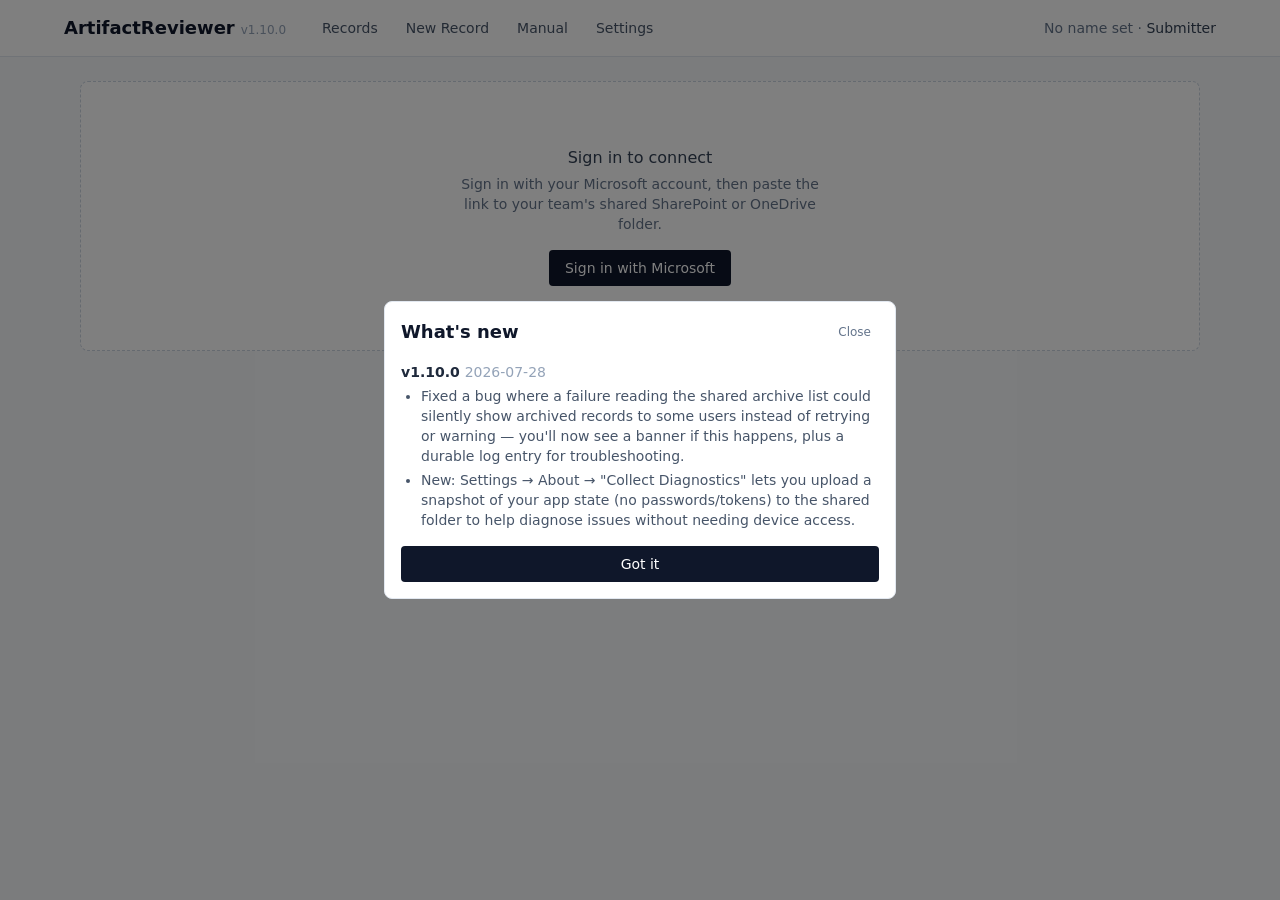
<file: artifactreviewer/index.html>
<!doctype html>
<html lang="en">
  <head>
    <meta charset="UTF-8" />
    <meta name="viewport" content="width=device-width, initial-scale=1.0" />
    <link rel="icon" type="image/png" href="./icon.png" />
    <title>ArtifactReviewer</title>
    <script type="module" crossorigin src="./assets/main-DyuAZk51.js"></script>
    <link rel="modulepreload" crossorigin href="./assets/modulepreload-polyfill-B5Qt9EMX.js">
    <link rel="modulepreload" crossorigin href="./assets/vendor-react-DX1MNIsZ.js">
    <link rel="modulepreload" crossorigin href="./assets/vendor-markdown-D0iRVHvK.js">
    <link rel="modulepreload" crossorigin href="./assets/vendor-state-BdUQL2pX.js">
    <link rel="modulepreload" crossorigin href="./assets/vendor-msal-Ci75SbXU.js">
    <link rel="modulepreload" crossorigin href="./assets/vendor-docx-D07umaYp.js">
    <link rel="modulepreload" crossorigin href="./assets/vendor-sanitize-bRchjNq8.js">
    <link rel="modulepreload" crossorigin href="./assets/vendor-pdf-AWXkZSBP.js">
    <link rel="modulepreload" crossorigin href="./assets/vendor-xlsx-DLNWaC59.js">
    <link rel="stylesheet" crossorigin href="./assets/main-6uIAqFh6.css">
  </head>
  <body>
    <div id="root"></div>
  </body>
</html>
</file>
<file: artifactreviewer/assets/main-6uIAqFh6.css>
*,:before,:after{--tw-border-spacing-x: 0;--tw-border-spacing-y: 0;--tw-translate-x: 0;--tw-translate-y: 0;--tw-rotate: 0;--tw-skew-x: 0;--tw-skew-y: 0;--tw-scale-x: 1;--tw-scale-y: 1;--tw-pan-x: ;--tw-pan-y: ;--tw-pinch-zoom: ;--tw-scroll-snap-strictness: proximity;--tw-gradient-from-position: ;--tw-gradient-via-position: ;--tw-gradient-to-position: ;--tw-ordinal: ;--tw-slashed-zero: ;--tw-numeric-figure: ;--tw-numeric-spacing: ;--tw-numeric-fraction: ;--tw-ring-inset: ;--tw-ring-offset-width: 0px;--tw-ring-offset-color: #fff;--tw-ring-color: rgb(59 130 246 / .5);--tw-ring-offset-shadow: 0 0 #0000;--tw-ring-shadow: 0 0 #0000;--tw-shadow: 0 0 #0000;--tw-shadow-colored: 0 0 #0000;--tw-blur: ;--tw-brightness: ;--tw-contrast: ;--tw-grayscale: ;--tw-hue-rotate: ;--tw-invert: ;--tw-saturate: ;--tw-sepia: ;--tw-drop-shadow: ;--tw-backdrop-blur: ;--tw-backdrop-brightness: ;--tw-backdrop-contrast: ;--tw-backdrop-grayscale: ;--tw-backdrop-hue-rotate: ;--tw-backdrop-invert: ;--tw-backdrop-opacity: ;--tw-backdrop-saturate: ;--tw-backdrop-sepia: ;--tw-contain-size: ;--tw-contain-layout: ;--tw-contain-paint: ;--tw-contain-style: }::backdrop{--tw-border-spacing-x: 0;--tw-border-spacing-y: 0;--tw-translate-x: 0;--tw-translate-y: 0;--tw-rotate: 0;--tw-skew-x: 0;--tw-skew-y: 0;--tw-scale-x: 1;--tw-scale-y: 1;--tw-pan-x: ;--tw-pan-y: ;--tw-pinch-zoom: ;--tw-scroll-snap-strictness: proximity;--tw-gradient-from-position: ;--tw-gradient-via-position: ;--tw-gradient-to-position: ;--tw-ordinal: ;--tw-slashed-zero: ;--tw-numeric-figure: ;--tw-numeric-spacing: ;--tw-numeric-fraction: ;--tw-ring-inset: ;--tw-ring-offset-width: 0px;--tw-ring-offset-color: #fff;--tw-ring-color: rgb(59 130 246 / .5);--tw-ring-offset-shadow: 0 0 #0000;--tw-ring-shadow: 0 0 #0000;--tw-shadow: 0 0 #0000;--tw-shadow-colored: 0 0 #0000;--tw-blur: ;--tw-brightness: ;--tw-contrast: ;--tw-grayscale: ;--tw-hue-rotate: ;--tw-invert: ;--tw-saturate: ;--tw-sepia: ;--tw-drop-shadow: ;--tw-backdrop-blur: ;--tw-backdrop-brightness: ;--tw-backdrop-contrast: ;--tw-backdrop-grayscale: ;--tw-backdrop-hue-rotate: ;--tw-backdrop-invert: ;--tw-backdrop-opacity: ;--tw-backdrop-saturate: ;--tw-backdrop-sepia: ;--tw-contain-size: ;--tw-contain-layout: ;--tw-contain-paint: ;--tw-contain-style: }*,:before,:after{box-sizing:border-box;border-width:0;border-style:solid;border-color:#e5e7eb}:before,:after{--tw-content: ""}html,:host{line-height:1.5;-webkit-text-size-adjust:100%;-moz-tab-size:4;-o-tab-size:4;tab-size:4;font-family:ui-sans-serif,system-ui,sans-serif,"Apple Color Emoji","Segoe UI Emoji",Segoe UI Symbol,"Noto Color Emoji";font-feature-settings:normal;font-variation-settings:normal;-webkit-tap-highlight-color:transparent}body{margin:0;line-height:inherit}hr{height:0;color:inherit;border-top-width:1px}abbr:where([title]){-webkit-text-decoration:underline dotted;text-decoration:underline dotted}h1,h2,h3,h4,h5,h6{font-size:inherit;font-weight:inherit}a{color:inherit;text-decoration:inherit}b,strong{font-weight:bolder}code,kbd,samp,pre{font-family:ui-monospace,SFMono-Regular,Menlo,Monaco,Consolas,Liberation Mono,Courier New,monospace;font-feature-settings:normal;font-variation-settings:normal;font-size:1em}small{font-size:80%}sub,sup{font-size:75%;line-height:0;position:relative;vertical-align:baseline}sub{bottom:-.25em}sup{top:-.5em}table{text-indent:0;border-color:inherit;border-collapse:collapse}button,input,optgroup,select,textarea{font-family:inherit;font-feature-settings:inherit;font-variation-settings:inherit;font-size:100%;font-weight:inherit;line-height:inherit;letter-spacing:inherit;color:inherit;margin:0;padding:0}button,select{text-transform:none}button,input:where([type=button]),input:where([type=reset]),input:where([type=submit]){-webkit-appearance:button;background-color:transparent;background-image:none}:-moz-focusring{outline:auto}:-moz-ui-invalid{box-shadow:none}progress{vertical-align:baseline}::-webkit-inner-spin-button,::-webkit-outer-spin-button{height:auto}[type=search]{-webkit-appearance:textfield;outline-offset:-2px}::-webkit-search-decoration{-webkit-appearance:none}::-webkit-file-upload-button{-webkit-appearance:button;font:inherit}summary{display:list-item}blockquote,dl,dd,h1,h2,h3,h4,h5,h6,hr,figure,p,pre{margin:0}fieldset{margin:0;padding:0}legend{padding:0}ol,ul,menu{list-style:none;margin:0;padding:0}dialog{padding:0}textarea{resize:vertical}input::-moz-placeholder,textarea::-moz-placeholder{opacity:1;color:#9ca3af}input::placeholder,textarea::placeholder{opacity:1;color:#9ca3af}button,[role=button]{cursor:pointer}:disabled{cursor:default}img,svg,video,canvas,audio,iframe,embed,object{display:block;vertical-align:middle}img,video{max-width:100%;height:auto}[hidden]:where(:not([hidden=until-found])){display:none}html,body{--tw-bg-opacity: 1;background-color:rgb(248 250 252 / var(--tw-bg-opacity, 1))}html:is(.dark *),body:is(.dark *){--tw-bg-opacity: 1;background-color:rgb(15 23 42 / var(--tw-bg-opacity, 1))}.\!container{width:100%!important}.container{width:100%}@media (min-width: 640px){.\!container{max-width:640px!important}.container{max-width:640px}}@media (min-width: 768px){.\!container{max-width:768px!important}.container{max-width:768px}}@media (min-width: 1024px){.\!container{max-width:1024px!important}.container{max-width:1024px}}@media (min-width: 1280px){.\!container{max-width:1280px!important}.container{max-width:1280px}}@media (min-width: 1536px){.\!container{max-width:1536px!important}.container{max-width:1536px}}.prose{color:var(--tw-prose-body);max-width:800px}.prose :where(p):not(:where([class~=not-prose],[class~=not-prose] *)){margin-top:1.25em;margin-bottom:1.25em}.prose :where([class~=lead]):not(:where([class~=not-prose],[class~=not-prose] *)){color:var(--tw-prose-lead);font-size:1.25em;line-height:1.6;margin-top:1.2em;margin-bottom:1.2em}.prose :where(a):not(:where([class~=not-prose],[class~=not-prose] *)){color:var(--tw-prose-links);text-decoration:underline;font-weight:500}.prose :where(strong):not(:where([class~=not-prose],[class~=not-prose] *)){color:var(--tw-prose-bold);font-weight:600}.prose :where(a strong):not(:where([class~=not-prose],[class~=not-prose] *)){color:inherit}.prose :where(blockquote strong):not(:where([class~=not-prose],[class~=not-prose] *)){color:inherit}.prose :where(thead th strong):not(:where([class~=not-prose],[class~=not-prose] *)){color:inherit}.prose :where(ol):not(:where([class~=not-prose],[class~=not-prose] *)){list-style-type:decimal;margin-top:1.25em;margin-bottom:1.25em;padding-inline-start:1.625em}.prose :where(ol[type=A]):not(:where([class~=not-prose],[class~=not-prose] *)){list-style-type:upper-alpha}.prose :where(ol[type=a]):not(:where([class~=not-prose],[class~=not-prose] *)){list-style-type:lower-alpha}.prose :where(ol[type=A s]):not(:where([class~=not-prose],[class~=not-prose] *)){list-style-type:upper-alpha}.prose :where(ol[type=a s]):not(:where([class~=not-prose],[class~=not-prose] *)){list-style-type:lower-alpha}.prose :where(ol[type=I]):not(:where([class~=not-prose],[class~=not-prose] *)){list-style-type:upper-roman}.prose :where(ol[type=i]):not(:where([class~=not-prose],[class~=not-prose] *)){list-style-type:lower-roman}.prose :where(ol[type=I s]):not(:where([class~=not-prose],[class~=not-prose] *)){list-style-type:upper-roman}.prose :where(ol[type=i s]):not(:where([class~=not-prose],[class~=not-prose] *)){list-style-type:lower-roman}.prose :where(ol[type="1"]):not(:where([class~=not-prose],[class~=not-prose] *)){list-style-type:decimal}.prose :where(ul):not(:where([class~=not-prose],[class~=not-prose] *)){list-style-type:disc;margin-top:1.25em;margin-bottom:1.25em;padding-inline-start:1.625em}.prose :where(ol>li):not(:where([class~=not-prose],[class~=not-prose] *))::marker{font-weight:400;color:var(--tw-prose-counters)}.prose :where(ul>li):not(:where([class~=not-prose],[class~=not-prose] *))::marker{color:var(--tw-prose-bullets)}.prose :where(dt):not(:where([class~=not-prose],[class~=not-prose] *)){color:var(--tw-prose-headings);font-weight:600;margin-top:1.25em}.prose :where(hr):not(:where([class~=not-prose],[class~=not-prose] *)){border-color:var(--tw-prose-hr);border-top-width:1px;margin-top:3em;margin-bottom:3em}.prose :where(blockquote):not(:where([class~=not-prose],[class~=not-prose] *)){font-weight:500;font-style:italic;color:var(--tw-prose-quotes);border-inline-start-width:.25rem;border-inline-start-color:var(--tw-prose-quote-borders);quotes:"“""”""‘""’";margin-top:1.6em;margin-bottom:1.6em;padding-inline-start:1em}.prose :where(blockquote p:first-of-type):not(:where([class~=not-prose],[class~=not-prose] *)):before{content:open-quote}.prose :where(blockquote p:last-of-type):not(:where([class~=not-prose],[class~=not-prose] *)):after{content:close-quote}.prose :where(h1):not(:where([class~=not-prose],[class~=not-prose] *)){color:var(--tw-prose-headings);font-weight:800;font-size:2.25em;margin-top:0;margin-bottom:.8888889em;line-height:1.1111111}.prose :where(h1 strong):not(:where([class~=not-prose],[class~=not-prose] *)){font-weight:900;color:inherit}.prose :where(h2):not(:where([class~=not-prose],[class~=not-prose] *)){color:var(--tw-prose-headings);font-weight:700;font-size:1.5em;margin-top:2em;margin-bottom:1em;line-height:1.3333333}.prose :where(h2 strong):not(:where([class~=not-prose],[class~=not-prose] *)){font-weight:800;color:inherit}.prose :where(h3):not(:where([class~=not-prose],[class~=not-prose] *)){color:var(--tw-prose-headings);font-weight:600;font-size:1.25em;margin-top:1.6em;margin-bottom:.6em;line-height:1.6}.prose :where(h3 strong):not(:where([class~=not-prose],[class~=not-prose] *)){font-weight:700;color:inherit}.prose :where(h4):not(:where([class~=not-prose],[class~=not-prose] *)){color:var(--tw-prose-headings);font-weight:600;margin-top:1.5em;margin-bottom:.5em;line-height:1.5}.prose :where(h4 strong):not(:where([class~=not-prose],[class~=not-prose] *)){font-weight:700;color:inherit}.prose :where(img):not(:where([class~=not-prose],[class~=not-prose] *)){margin-top:2em;margin-bottom:2em}.prose :where(picture):not(:where([class~=not-prose],[class~=not-prose] *)){display:block;margin-top:2em;margin-bottom:2em}.prose :where(video):not(:where([class~=not-prose],[class~=not-prose] *)){margin-top:2em;margin-bottom:2em}.prose :where(kbd):not(:where([class~=not-prose],[class~=not-prose] *)){font-weight:500;font-family:inherit;color:var(--tw-prose-kbd);box-shadow:0 0 0 1px var(--tw-prose-kbd-shadows),0 3px 0 var(--tw-prose-kbd-shadows);font-size:.875em;border-radius:.3125rem;padding-top:.1875em;padding-inline-end:.375em;padding-bottom:.1875em;padding-inline-start:.375em}.prose :where(code):not(:where([class~=not-prose],[class~=not-prose] *)){color:var(--tw-prose-code);font-weight:600;font-size:.875em}.prose :where(code):not(:where([class~=not-prose],[class~=not-prose] *)):before{content:"`"}.prose :where(code):not(:where([class~=not-prose],[class~=not-prose] *)):after{content:"`"}.prose :where(a code):not(:where([class~=not-prose],[class~=not-prose] *)){color:inherit}.prose :where(h1 code):not(:where([class~=not-prose],[class~=not-prose] *)){color:inherit}.prose :where(h2 code):not(:where([class~=not-prose],[class~=not-prose] *)){color:inherit;font-size:.875em}.prose :where(h3 code):not(:where([class~=not-prose],[class~=not-prose] *)){color:inherit;font-size:.9em}.prose :where(h4 code):not(:where([class~=not-prose],[class~=not-prose] *)){color:inherit}.prose :where(blockquote code):not(:where([class~=not-prose],[class~=not-prose] *)){color:inherit}.prose :where(thead th code):not(:where([class~=not-prose],[class~=not-prose] *)){color:inherit}.prose :where(pre):not(:where([class~=not-prose],[class~=not-prose] *)){color:var(--tw-prose-pre-code);background-color:var(--tw-prose-pre-bg);overflow-x:auto;font-weight:400;font-size:.875em;line-height:1.7142857;margin-top:1.7142857em;margin-bottom:1.7142857em;border-radius:.375rem;padding-top:.8571429em;padding-inline-end:1.1428571em;padding-bottom:.8571429em;padding-inline-start:1.1428571em}.prose :where(pre code):not(:where([class~=not-prose],[class~=not-prose] *)){background-color:transparent;border-width:0;border-radius:0;padding:0;font-weight:inherit;color:inherit;font-size:inherit;font-family:inherit;line-height:inherit}.prose :where(pre code):not(:where([class~=not-prose],[class~=not-prose] *)):before{content:none}.prose :where(pre code):not(:where([class~=not-prose],[class~=not-prose] *)):after{content:none}.prose :where(table):not(:where([class~=not-prose],[class~=not-prose] *)){width:100%;table-layout:auto;margin-top:2em;margin-bottom:2em;font-size:.875em;line-height:1.7142857}.prose :where(thead):not(:where([class~=not-prose],[class~=not-prose] *)){border-bottom-width:1px;border-bottom-color:var(--tw-prose-th-borders)}.prose :where(thead th):not(:where([class~=not-prose],[class~=not-prose] *)){color:var(--tw-prose-headings);font-weight:600;vertical-align:bottom;padding-inline-end:.5714286em;padding-bottom:.5714286em;padding-inline-start:.5714286em}.prose :where(tbody tr):not(:where([class~=not-prose],[class~=not-prose] *)){border-bottom-width:1px;border-bottom-color:var(--tw-prose-td-borders)}.prose :where(tbody tr:last-child):not(:where([class~=not-prose],[class~=not-prose] *)){border-bottom-width:0}.prose :where(tbody td):not(:where([class~=not-prose],[class~=not-prose] *)){vertical-align:baseline}.prose :where(tfoot):not(:where([class~=not-prose],[class~=not-prose] *)){border-top-width:1px;border-top-color:var(--tw-prose-th-borders)}.prose :where(tfoot td):not(:where([class~=not-prose],[class~=not-prose] *)){vertical-align:top}.prose :where(th,td):not(:where([class~=not-prose],[class~=not-prose] *)){text-align:start}.prose :where(figure>*):not(:where([class~=not-prose],[class~=not-prose] *)){margin-top:0;margin-bottom:0}.prose :where(figcaption):not(:where([class~=not-prose],[class~=not-prose] *)){color:var(--tw-prose-captions);font-size:.875em;line-height:1.4285714;margin-top:.8571429em}.prose{--tw-prose-body: #374151;--tw-prose-headings: #111827;--tw-prose-lead: #4b5563;--tw-prose-links: #111827;--tw-prose-bold: #111827;--tw-prose-counters: #6b7280;--tw-prose-bullets: #d1d5db;--tw-prose-hr: #e5e7eb;--tw-prose-quotes: #111827;--tw-prose-quote-borders: #e5e7eb;--tw-prose-captions: #6b7280;--tw-prose-kbd: #111827;--tw-prose-kbd-shadows: rgb(17 24 39 / 10%);--tw-prose-code: #111827;--tw-prose-pre-code: #e5e7eb;--tw-prose-pre-bg: #1f2937;--tw-prose-th-borders: #d1d5db;--tw-prose-td-borders: #e5e7eb;--tw-prose-invert-body: #d1d5db;--tw-prose-invert-headings: #fff;--tw-prose-invert-lead: #9ca3af;--tw-prose-invert-links: #fff;--tw-prose-invert-bold: #fff;--tw-prose-invert-counters: #9ca3af;--tw-prose-invert-bullets: #4b5563;--tw-prose-invert-hr: #374151;--tw-prose-invert-quotes: #f3f4f6;--tw-prose-invert-quote-borders: #374151;--tw-prose-invert-captions: #9ca3af;--tw-prose-invert-kbd: #fff;--tw-prose-invert-kbd-shadows: rgb(255 255 255 / 10%);--tw-prose-invert-code: #fff;--tw-prose-invert-pre-code: #d1d5db;--tw-prose-invert-pre-bg: rgb(0 0 0 / 50%);--tw-prose-invert-th-borders: #4b5563;--tw-prose-invert-td-borders: #374151;font-size:1rem;line-height:1.75}.prose :where(picture>img):not(:where([class~=not-prose],[class~=not-prose] *)){margin-top:0;margin-bottom:0}.prose :where(li):not(:where([class~=not-prose],[class~=not-prose] *)){margin-top:.5em;margin-bottom:.5em}.prose :where(ol>li):not(:where([class~=not-prose],[class~=not-prose] *)){padding-inline-start:.375em}.prose :where(ul>li):not(:where([class~=not-prose],[class~=not-prose] *)){padding-inline-start:.375em}.prose :where(.prose>ul>li p):not(:where([class~=not-prose],[class~=not-prose] *)){margin-top:.75em;margin-bottom:.75em}.prose :where(.prose>ul>li>p:first-child):not(:where([class~=not-prose],[class~=not-prose] *)){margin-top:1.25em}.prose :where(.prose>ul>li>p:last-child):not(:where([class~=not-prose],[class~=not-prose] *)){margin-bottom:1.25em}.prose :where(.prose>ol>li>p:first-child):not(:where([class~=not-prose],[class~=not-prose] *)){margin-top:1.25em}.prose :where(.prose>ol>li>p:last-child):not(:where([class~=not-prose],[class~=not-prose] *)){margin-bottom:1.25em}.prose :where(ul ul,ul ol,ol ul,ol ol):not(:where([class~=not-prose],[class~=not-prose] *)){margin-top:.75em;margin-bottom:.75em}.prose :where(dl):not(:where([class~=not-prose],[class~=not-prose] *)){margin-top:1.25em;margin-bottom:1.25em}.prose :where(dd):not(:where([class~=not-prose],[class~=not-prose] *)){margin-top:.5em;padding-inline-start:1.625em}.prose :where(hr+*):not(:where([class~=not-prose],[class~=not-prose] *)){margin-top:0}.prose :where(h2+*):not(:where([class~=not-prose],[class~=not-prose] *)){margin-top:0}.prose :where(h3+*):not(:where([class~=not-prose],[class~=not-prose] *)){margin-top:0}.prose :where(h4+*):not(:where([class~=not-prose],[class~=not-prose] *)){margin-top:0}.prose :where(thead th:first-child):not(:where([class~=not-prose],[class~=not-prose] *)){padding-inline-start:0}.prose :where(thead th:last-child):not(:where([class~=not-prose],[class~=not-prose] *)){padding-inline-end:0}.prose :where(tbody td,tfoot td):not(:where([class~=not-prose],[class~=not-prose] *)){padding-top:.5714286em;padding-inline-end:.5714286em;padding-bottom:.5714286em;padding-inline-start:.5714286em}.prose :where(tbody td:first-child,tfoot td:first-child):not(:where([class~=not-prose],[class~=not-prose] *)){padding-inline-start:0}.prose :where(tbody td:last-child,tfoot td:last-child):not(:where([class~=not-prose],[class~=not-prose] *)){padding-inline-end:0}.prose :where(figure):not(:where([class~=not-prose],[class~=not-prose] *)){margin-top:2em;margin-bottom:2em}.prose :where(.prose>:first-child):not(:where([class~=not-prose],[class~=not-prose] *)){margin-top:0}.prose :where(.prose>:last-child):not(:where([class~=not-prose],[class~=not-prose] *)){margin-bottom:0}.prose-sm{font-size:.875rem;line-height:1.7142857}.prose-sm :where(p):not(:where([class~=not-prose],[class~=not-prose] *)){margin-top:1.1428571em;margin-bottom:1.1428571em}.prose-sm :where([class~=lead]):not(:where([class~=not-prose],[class~=not-prose] *)){font-size:1.2857143em;line-height:1.5555556;margin-top:.8888889em;margin-bottom:.8888889em}.prose-sm :where(blockquote):not(:where([class~=not-prose],[class~=not-prose] *)){margin-top:1.3333333em;margin-bottom:1.3333333em;padding-inline-start:1.1111111em}.prose-sm :where(h1):not(:where([class~=not-prose],[class~=not-prose] *)){font-size:2.1428571em;margin-top:0;margin-bottom:.8em;line-height:1.2}.prose-sm :where(h2):not(:where([class~=not-prose],[class~=not-prose] *)){font-size:1.4285714em;margin-top:1.6em;margin-bottom:.8em;line-height:1.4}.prose-sm :where(h3):not(:where([class~=not-prose],[class~=not-prose] *)){font-size:1.2857143em;margin-top:1.5555556em;margin-bottom:.4444444em;line-height:1.5555556}.prose-sm :where(h4):not(:where([class~=not-prose],[class~=not-prose] *)){margin-top:1.4285714em;margin-bottom:.5714286em;line-height:1.4285714}.prose-sm :where(img):not(:where([class~=not-prose],[class~=not-prose] *)){margin-top:1.7142857em;margin-bottom:1.7142857em}.prose-sm :where(picture):not(:where([class~=not-prose],[class~=not-prose] *)){margin-top:1.7142857em;margin-bottom:1.7142857em}.prose-sm :where(picture>img):not(:where([class~=not-prose],[class~=not-prose] *)){margin-top:0;margin-bottom:0}.prose-sm :where(video):not(:where([class~=not-prose],[class~=not-prose] *)){margin-top:1.7142857em;margin-bottom:1.7142857em}.prose-sm :where(kbd):not(:where([class~=not-prose],[class~=not-prose] *)){font-size:.8571429em;border-radius:.3125rem;padding-top:.1428571em;padding-inline-end:.3571429em;padding-bottom:.1428571em;padding-inline-start:.3571429em}.prose-sm :where(code):not(:where([class~=not-prose],[class~=not-prose] *)){font-size:.8571429em}.prose-sm :where(h2 code):not(:where([class~=not-prose],[class~=not-prose] *)){font-size:.9em}.prose-sm :where(h3 code):not(:where([class~=not-prose],[class~=not-prose] *)){font-size:.8888889em}.prose-sm :where(pre):not(:where([class~=not-prose],[class~=not-prose] *)){font-size:.8571429em;line-height:1.6666667;margin-top:1.6666667em;margin-bottom:1.6666667em;border-radius:.25rem;padding-top:.6666667em;padding-inline-end:1em;padding-bottom:.6666667em;padding-inline-start:1em}.prose-sm :where(ol):not(:where([class~=not-prose],[class~=not-prose] *)){margin-top:1.1428571em;margin-bottom:1.1428571em;padding-inline-start:1.5714286em}.prose-sm :where(ul):not(:where([class~=not-prose],[class~=not-prose] *)){margin-top:1.1428571em;margin-bottom:1.1428571em;padding-inline-start:1.5714286em}.prose-sm :where(li):not(:where([class~=not-prose],[class~=not-prose] *)){margin-top:.2857143em;margin-bottom:.2857143em}.prose-sm :where(ol>li):not(:where([class~=not-prose],[class~=not-prose] *)){padding-inline-start:.4285714em}.prose-sm :where(ul>li):not(:where([class~=not-prose],[class~=not-prose] *)){padding-inline-start:.4285714em}.prose-sm :where(.prose-sm>ul>li p):not(:where([class~=not-prose],[class~=not-prose] *)){margin-top:.5714286em;margin-bottom:.5714286em}.prose-sm :where(.prose-sm>ul>li>p:first-child):not(:where([class~=not-prose],[class~=not-prose] *)){margin-top:1.1428571em}.prose-sm :where(.prose-sm>ul>li>p:last-child):not(:where([class~=not-prose],[class~=not-prose] *)){margin-bottom:1.1428571em}.prose-sm :where(.prose-sm>ol>li>p:first-child):not(:where([class~=not-prose],[class~=not-prose] *)){margin-top:1.1428571em}.prose-sm :where(.prose-sm>ol>li>p:last-child):not(:where([class~=not-prose],[class~=not-prose] *)){margin-bottom:1.1428571em}.prose-sm :where(ul ul,ul ol,ol ul,ol ol):not(:where([class~=not-prose],[class~=not-prose] *)){margin-top:.5714286em;margin-bottom:.5714286em}.prose-sm :where(dl):not(:where([class~=not-prose],[class~=not-prose] *)){margin-top:1.1428571em;margin-bottom:1.1428571em}.prose-sm :where(dt):not(:where([class~=not-prose],[class~=not-prose] *)){margin-top:1.1428571em}.prose-sm :where(dd):not(:where([class~=not-prose],[class~=not-prose] *)){margin-top:.2857143em;padding-inline-start:1.5714286em}.prose-sm :where(hr):not(:where([class~=not-prose],[class~=not-prose] *)){margin-top:2.8571429em;margin-bottom:2.8571429em}.prose-sm :where(hr+*):not(:where([class~=not-prose],[class~=not-prose] *)){margin-top:0}.prose-sm :where(h2+*):not(:where([class~=not-prose],[class~=not-prose] *)){margin-top:0}.prose-sm :where(h3+*):not(:where([class~=not-prose],[class~=not-prose] *)){margin-top:0}.prose-sm :where(h4+*):not(:where([class~=not-prose],[class~=not-prose] *)){margin-top:0}.prose-sm :where(table):not(:where([class~=not-prose],[class~=not-prose] *)){font-size:.8571429em;line-height:1.5}.prose-sm :where(thead th):not(:where([class~=not-prose],[class~=not-prose] *)){padding-inline-end:1em;padding-bottom:.6666667em;padding-inline-start:1em}.prose-sm :where(thead th:first-child):not(:where([class~=not-prose],[class~=not-prose] *)){padding-inline-start:0}.prose-sm :where(thead th:last-child):not(:where([class~=not-prose],[class~=not-prose] *)){padding-inline-end:0}.prose-sm :where(tbody td,tfoot td):not(:where([class~=not-prose],[class~=not-prose] *)){padding-top:.6666667em;padding-inline-end:1em;padding-bottom:.6666667em;padding-inline-start:1em}.prose-sm :where(tbody td:first-child,tfoot td:first-child):not(:where([class~=not-prose],[class~=not-prose] *)){padding-inline-start:0}.prose-sm :where(tbody td:last-child,tfoot td:last-child):not(:where([class~=not-prose],[class~=not-prose] *)){padding-inline-end:0}.prose-sm :where(figure):not(:where([class~=not-prose],[class~=not-prose] *)){margin-top:1.7142857em;margin-bottom:1.7142857em}.prose-sm :where(figure>*):not(:where([class~=not-prose],[class~=not-prose] *)){margin-top:0;margin-bottom:0}.prose-sm :where(figcaption):not(:where([class~=not-prose],[class~=not-prose] *)){font-size:.8571429em;line-height:1.3333333;margin-top:.6666667em}.prose-sm :where(.prose-sm>:first-child):not(:where([class~=not-prose],[class~=not-prose] *)){margin-top:0}.prose-sm :where(.prose-sm>:last-child):not(:where([class~=not-prose],[class~=not-prose] *)){margin-bottom:0}.pointer-events-none{pointer-events:none}.pointer-events-auto{pointer-events:auto}.visible{visibility:visible}.static{position:static}.fixed{position:fixed}.absolute{position:absolute}.relative{position:relative}.sticky{position:sticky}.inset-0{top:0;right:0;bottom:0;left:0}.top-4{top:1rem}.z-10{z-index:10}.z-50{z-index:50}.mx-auto{margin-left:auto;margin-right:auto}.mb-2{margin-bottom:.5rem}.mb-3{margin-bottom:.75rem}.mb-4{margin-bottom:1rem}.ml-2{margin-left:.5rem}.ml-auto{margin-left:auto}.mt-1{margin-top:.25rem}.mt-2{margin-top:.5rem}.mt-3{margin-top:.75rem}.mt-4{margin-top:1rem}.mt-6{margin-top:1.5rem}.block{display:block}.inline-block{display:inline-block}.inline{display:inline}.flex{display:flex}.inline-flex{display:inline-flex}.table{display:table}.grid{display:grid}.hidden{display:none}.h-3{height:.75rem}.h-4{height:1rem}.h-5{height:1.25rem}.h-6{height:1.5rem}.h-full{height:100%}.max-h-\[80vh\]{max-height:80vh}.max-h-\[calc\(100vh-8rem\)\]{max-height:calc(100vh - 8rem)}.min-h-screen{min-height:100vh}.w-12{width:3rem}.w-3{width:.75rem}.w-4{width:1rem}.w-48{width:12rem}.w-5{width:1.25rem}.w-56{width:14rem}.w-64{width:16rem}.w-full{width:100%}.min-w-0{min-width:0px}.min-w-\[1\.5rem\]{min-width:1.5rem}.min-w-\[1rem\]{min-width:1rem}.max-w-6xl{max-width:72rem}.max-w-\[800px\]{max-width:800px}.max-w-lg{max-width:32rem}.max-w-md{max-width:28rem}.max-w-sm{max-width:24rem}.max-w-xl{max-width:36rem}.flex-1{flex:1 1 0%}.shrink-0{flex-shrink:0}.grow{flex-grow:1}.border-collapse{border-collapse:collapse}.-translate-x-1\/2{--tw-translate-x: -50%;transform:translate(var(--tw-translate-x),var(--tw-translate-y)) rotate(var(--tw-rotate)) skew(var(--tw-skew-x)) skewY(var(--tw-skew-y)) scaleX(var(--tw-scale-x)) scaleY(var(--tw-scale-y))}.-translate-y-1\/2{--tw-translate-y: -50%;transform:translate(var(--tw-translate-x),var(--tw-translate-y)) rotate(var(--tw-rotate)) skew(var(--tw-skew-x)) skewY(var(--tw-skew-y)) scaleX(var(--tw-scale-x)) scaleY(var(--tw-scale-y))}.-translate-y-full{--tw-translate-y: -100%;transform:translate(var(--tw-translate-x),var(--tw-translate-y)) rotate(var(--tw-rotate)) skew(var(--tw-skew-x)) skewY(var(--tw-skew-y)) scaleX(var(--tw-scale-x)) scaleY(var(--tw-scale-y))}.transform{transform:translate(var(--tw-translate-x),var(--tw-translate-y)) rotate(var(--tw-rotate)) skew(var(--tw-skew-x)) skewY(var(--tw-skew-y)) scaleX(var(--tw-scale-x)) scaleY(var(--tw-scale-y))}@keyframes spin{to{transform:rotate(360deg)}}.animate-spin{animation:spin 1s linear infinite}.cursor-pointer{cursor:pointer}.resize-none{resize:none}.list-disc{list-style-type:disc}.grid-cols-1{grid-template-columns:repeat(1,minmax(0,1fr))}.grid-cols-2{grid-template-columns:repeat(2,minmax(0,1fr))}.grid-cols-\[1fr_1fr_auto_auto\]{grid-template-columns:1fr 1fr auto auto}.flex-col{flex-direction:column}.flex-wrap{flex-wrap:wrap}.items-start{align-items:flex-start}.items-end{align-items:flex-end}.items-center{align-items:center}.items-baseline{align-items:baseline}.justify-end{justify-content:flex-end}.justify-center{justify-content:center}.justify-between{justify-content:space-between}.gap-1{gap:.25rem}.gap-1\.5{gap:.375rem}.gap-2{gap:.5rem}.gap-3{gap:.75rem}.gap-4{gap:1rem}.gap-6{gap:1.5rem}.space-y-0\.5>:not([hidden])~:not([hidden]){--tw-space-y-reverse: 0;margin-top:calc(.125rem * calc(1 - var(--tw-space-y-reverse)));margin-bottom:calc(.125rem * var(--tw-space-y-reverse))}.space-y-1>:not([hidden])~:not([hidden]){--tw-space-y-reverse: 0;margin-top:calc(.25rem * calc(1 - var(--tw-space-y-reverse)));margin-bottom:calc(.25rem * var(--tw-space-y-reverse))}.space-y-2>:not([hidden])~:not([hidden]){--tw-space-y-reverse: 0;margin-top:calc(.5rem * calc(1 - var(--tw-space-y-reverse)));margin-bottom:calc(.5rem * var(--tw-space-y-reverse))}.space-y-3>:not([hidden])~:not([hidden]){--tw-space-y-reverse: 0;margin-top:calc(.75rem * calc(1 - var(--tw-space-y-reverse)));margin-bottom:calc(.75rem * var(--tw-space-y-reverse))}.space-y-4>:not([hidden])~:not([hidden]){--tw-space-y-reverse: 0;margin-top:calc(1rem * calc(1 - var(--tw-space-y-reverse)));margin-bottom:calc(1rem * var(--tw-space-y-reverse))}.space-y-6>:not([hidden])~:not([hidden]){--tw-space-y-reverse: 0;margin-top:calc(1.5rem * calc(1 - var(--tw-space-y-reverse)));margin-bottom:calc(1.5rem * var(--tw-space-y-reverse))}.divide-y>:not([hidden])~:not([hidden]){--tw-divide-y-reverse: 0;border-top-width:calc(1px * calc(1 - var(--tw-divide-y-reverse)));border-bottom-width:calc(1px * var(--tw-divide-y-reverse))}.divide-slate-100>:not([hidden])~:not([hidden]){--tw-divide-opacity: 1;border-color:rgb(241 245 249 / var(--tw-divide-opacity, 1))}.self-start{align-self:flex-start}.overflow-auto{overflow:auto}.overflow-y-auto{overflow-y:auto}.overflow-x-hidden{overflow-x:hidden}.truncate{overflow:hidden;text-overflow:ellipsis;white-space:nowrap}.whitespace-nowrap{white-space:nowrap}.whitespace-pre-wrap{white-space:pre-wrap}.break-words{overflow-wrap:break-word}.rounded{border-radius:.25rem}.rounded-full{border-radius:9999px}.rounded-lg{border-radius:.5rem}.rounded-sm{border-radius:.125rem}.border{border-width:1px}.border-2{border-width:2px}.border-b{border-bottom-width:1px}.border-t{border-top-width:1px}.border-dashed{border-style:dashed}.border-amber-200{--tw-border-opacity: 1;border-color:rgb(253 230 138 / var(--tw-border-opacity, 1))}.border-amber-300{--tw-border-opacity: 1;border-color:rgb(252 211 77 / var(--tw-border-opacity, 1))}.border-amber-600{--tw-border-opacity: 1;border-color:rgb(217 119 6 / var(--tw-border-opacity, 1))}.border-blue-300{--tw-border-opacity: 1;border-color:rgb(147 197 253 / var(--tw-border-opacity, 1))}.border-cyan-300{--tw-border-opacity: 1;border-color:rgb(103 232 249 / var(--tw-border-opacity, 1))}.border-emerald-300{--tw-border-opacity: 1;border-color:rgb(110 231 183 / var(--tw-border-opacity, 1))}.border-emerald-600{--tw-border-opacity: 1;border-color:rgb(5 150 105 / var(--tw-border-opacity, 1))}.border-gray-400{--tw-border-opacity: 1;border-color:rgb(156 163 175 / var(--tw-border-opacity, 1))}.border-orange-300{--tw-border-opacity: 1;border-color:rgb(253 186 116 / var(--tw-border-opacity, 1))}.border-purple-300{--tw-border-opacity: 1;border-color:rgb(216 180 254 / var(--tw-border-opacity, 1))}.border-red-200{--tw-border-opacity: 1;border-color:rgb(254 202 202 / var(--tw-border-opacity, 1))}.border-red-300{--tw-border-opacity: 1;border-color:rgb(252 165 165 / var(--tw-border-opacity, 1))}.border-slate-200{--tw-border-opacity: 1;border-color:rgb(226 232 240 / var(--tw-border-opacity, 1))}.border-slate-300{--tw-border-opacity: 1;border-color:rgb(203 213 225 / var(--tw-border-opacity, 1))}.border-slate-900{--tw-border-opacity: 1;border-color:rgb(15 23 42 / var(--tw-border-opacity, 1))}.border-transparent{border-color:transparent}.border-t-slate-600{--tw-border-opacity: 1;border-top-color:rgb(71 85 105 / var(--tw-border-opacity, 1))}.bg-amber-100{--tw-bg-opacity: 1;background-color:rgb(254 243 199 / var(--tw-bg-opacity, 1))}.bg-amber-50{--tw-bg-opacity: 1;background-color:rgb(255 251 235 / var(--tw-bg-opacity, 1))}.bg-amber-500{--tw-bg-opacity: 1;background-color:rgb(245 158 11 / var(--tw-bg-opacity, 1))}.bg-amber-600{--tw-bg-opacity: 1;background-color:rgb(217 119 6 / var(--tw-bg-opacity, 1))}.bg-black\/50{background-color:#00000080}.bg-blue-100{--tw-bg-opacity: 1;background-color:rgb(219 234 254 / var(--tw-bg-opacity, 1))}.bg-cyan-100{--tw-bg-opacity: 1;background-color:rgb(207 250 254 / var(--tw-bg-opacity, 1))}.bg-emerald-100{--tw-bg-opacity: 1;background-color:rgb(209 250 229 / var(--tw-bg-opacity, 1))}.bg-emerald-50{--tw-bg-opacity: 1;background-color:rgb(236 253 245 / var(--tw-bg-opacity, 1))}.bg-emerald-500{--tw-bg-opacity: 1;background-color:rgb(16 185 129 / var(--tw-bg-opacity, 1))}.bg-emerald-600{--tw-bg-opacity: 1;background-color:rgb(5 150 105 / var(--tw-bg-opacity, 1))}.bg-gray-200{--tw-bg-opacity: 1;background-color:rgb(229 231 235 / var(--tw-bg-opacity, 1))}.bg-orange-100{--tw-bg-opacity: 1;background-color:rgb(255 237 213 / var(--tw-bg-opacity, 1))}.bg-purple-100{--tw-bg-opacity: 1;background-color:rgb(243 232 255 / var(--tw-bg-opacity, 1))}.bg-red-100{--tw-bg-opacity: 1;background-color:rgb(254 226 226 / var(--tw-bg-opacity, 1))}.bg-red-50{--tw-bg-opacity: 1;background-color:rgb(254 242 242 / var(--tw-bg-opacity, 1))}.bg-red-600{--tw-bg-opacity: 1;background-color:rgb(220 38 38 / var(--tw-bg-opacity, 1))}.bg-slate-100{--tw-bg-opacity: 1;background-color:rgb(241 245 249 / var(--tw-bg-opacity, 1))}.bg-slate-50{--tw-bg-opacity: 1;background-color:rgb(248 250 252 / var(--tw-bg-opacity, 1))}.bg-slate-900{--tw-bg-opacity: 1;background-color:rgb(15 23 42 / var(--tw-bg-opacity, 1))}.bg-white{--tw-bg-opacity: 1;background-color:rgb(255 255 255 / var(--tw-bg-opacity, 1))}.bg-yellow-300{--tw-bg-opacity: 1;background-color:rgb(253 224 71 / var(--tw-bg-opacity, 1))}.p-1\.5{padding:.375rem}.p-2{padding:.5rem}.p-3{padding:.75rem}.p-4{padding:1rem}.p-6{padding:1.5rem}.px-1{padding-left:.25rem;padding-right:.25rem}.px-1\.5{padding-left:.375rem;padding-right:.375rem}.px-2{padding-left:.5rem;padding-right:.5rem}.px-2\.5{padding-left:.625rem;padding-right:.625rem}.px-3{padding-left:.75rem;padding-right:.75rem}.px-4{padding-left:1rem;padding-right:1rem}.px-6{padding-left:1.5rem;padding-right:1.5rem}.py-0\.5{padding-top:.125rem;padding-bottom:.125rem}.py-1{padding-top:.25rem;padding-bottom:.25rem}.py-1\.5{padding-top:.375rem;padding-bottom:.375rem}.py-16{padding-top:4rem;padding-bottom:4rem}.py-2{padding-top:.5rem;padding-bottom:.5rem}.py-3{padding-top:.75rem;padding-bottom:.75rem}.py-6{padding-top:1.5rem;padding-bottom:1.5rem}.pl-5{padding-left:1.25rem}.pt-4{padding-top:1rem}.text-left{text-align:left}.text-center{text-align:center}.font-mono{font-family:ui-monospace,SFMono-Regular,Menlo,Monaco,Consolas,Liberation Mono,Courier New,monospace}.text-\[10px\]{font-size:10px}.text-\[11px\]{font-size:11px}.text-\[9px\]{font-size:9px}.text-base{font-size:1rem;line-height:1.5rem}.text-lg{font-size:1.125rem;line-height:1.75rem}.text-sm{font-size:.875rem;line-height:1.25rem}.text-xs{font-size:.75rem;line-height:1rem}.font-bold{font-weight:700}.font-medium{font-weight:500}.font-normal{font-weight:400}.font-semibold{font-weight:600}.lowercase{text-transform:lowercase}.text-amber-600{--tw-text-opacity: 1;color:rgb(217 119 6 / var(--tw-text-opacity, 1))}.text-amber-700{--tw-text-opacity: 1;color:rgb(180 83 9 / var(--tw-text-opacity, 1))}.text-amber-800{--tw-text-opacity: 1;color:rgb(146 64 14 / var(--tw-text-opacity, 1))}.text-blue-600{--tw-text-opacity: 1;color:rgb(37 99 235 / var(--tw-text-opacity, 1))}.text-blue-800{--tw-text-opacity: 1;color:rgb(30 64 175 / var(--tw-text-opacity, 1))}.text-cyan-800{--tw-text-opacity: 1;color:rgb(21 94 117 / var(--tw-text-opacity, 1))}.text-emerald-600{--tw-text-opacity: 1;color:rgb(5 150 105 / var(--tw-text-opacity, 1))}.text-emerald-700{--tw-text-opacity: 1;color:rgb(4 120 87 / var(--tw-text-opacity, 1))}.text-emerald-800{--tw-text-opacity: 1;color:rgb(6 95 70 / var(--tw-text-opacity, 1))}.text-gray-700{--tw-text-opacity: 1;color:rgb(55 65 81 / var(--tw-text-opacity, 1))}.text-orange-800{--tw-text-opacity: 1;color:rgb(154 52 18 / var(--tw-text-opacity, 1))}.text-purple-800{--tw-text-opacity: 1;color:rgb(107 33 168 / var(--tw-text-opacity, 1))}.text-red-600{--tw-text-opacity: 1;color:rgb(220 38 38 / var(--tw-text-opacity, 1))}.text-red-700{--tw-text-opacity: 1;color:rgb(185 28 28 / var(--tw-text-opacity, 1))}.text-red-800{--tw-text-opacity: 1;color:rgb(153 27 27 / var(--tw-text-opacity, 1))}.text-slate-400{--tw-text-opacity: 1;color:rgb(148 163 184 / var(--tw-text-opacity, 1))}.text-slate-500{--tw-text-opacity: 1;color:rgb(100 116 139 / var(--tw-text-opacity, 1))}.text-slate-600{--tw-text-opacity: 1;color:rgb(71 85 105 / var(--tw-text-opacity, 1))}.text-slate-700{--tw-text-opacity: 1;color:rgb(51 65 85 / var(--tw-text-opacity, 1))}.text-slate-800{--tw-text-opacity: 1;color:rgb(30 41 59 / var(--tw-text-opacity, 1))}.text-slate-900{--tw-text-opacity: 1;color:rgb(15 23 42 / var(--tw-text-opacity, 1))}.text-white{--tw-text-opacity: 1;color:rgb(255 255 255 / var(--tw-text-opacity, 1))}.opacity-50{opacity:.5}.shadow{--tw-shadow: 0 1px 3px 0 rgb(0 0 0 / .1), 0 1px 2px -1px rgb(0 0 0 / .1);--tw-shadow-colored: 0 1px 3px 0 var(--tw-shadow-color), 0 1px 2px -1px var(--tw-shadow-color);box-shadow:var(--tw-ring-offset-shadow, 0 0 #0000),var(--tw-ring-shadow, 0 0 #0000),var(--tw-shadow)}.shadow-lg{--tw-shadow: 0 10px 15px -3px rgb(0 0 0 / .1), 0 4px 6px -4px rgb(0 0 0 / .1);--tw-shadow-colored: 0 10px 15px -3px var(--tw-shadow-color), 0 4px 6px -4px var(--tw-shadow-color);box-shadow:var(--tw-ring-offset-shadow, 0 0 #0000),var(--tw-ring-shadow, 0 0 #0000),var(--tw-shadow)}.shadow-sm{--tw-shadow: 0 1px 2px 0 rgb(0 0 0 / .05);--tw-shadow-colored: 0 1px 2px 0 var(--tw-shadow-color);box-shadow:var(--tw-ring-offset-shadow, 0 0 #0000),var(--tw-ring-shadow, 0 0 #0000),var(--tw-shadow)}.outline{outline-style:solid}.ring{--tw-ring-offset-shadow: var(--tw-ring-inset) 0 0 0 var(--tw-ring-offset-width) var(--tw-ring-offset-color);--tw-ring-shadow: var(--tw-ring-inset) 0 0 0 calc(3px + var(--tw-ring-offset-width)) var(--tw-ring-color);box-shadow:var(--tw-ring-offset-shadow),var(--tw-ring-shadow),var(--tw-shadow, 0 0 #0000)}.ring-2{--tw-ring-offset-shadow: var(--tw-ring-inset) 0 0 0 var(--tw-ring-offset-width) var(--tw-ring-offset-color);--tw-ring-shadow: var(--tw-ring-inset) 0 0 0 calc(2px + var(--tw-ring-offset-width)) var(--tw-ring-color);box-shadow:var(--tw-ring-offset-shadow),var(--tw-ring-shadow),var(--tw-shadow, 0 0 #0000)}.ring-slate-900{--tw-ring-opacity: 1;--tw-ring-color: rgb(15 23 42 / var(--tw-ring-opacity, 1))}.filter{filter:var(--tw-blur) var(--tw-brightness) var(--tw-contrast) var(--tw-grayscale) var(--tw-hue-rotate) var(--tw-invert) var(--tw-saturate) var(--tw-sepia) var(--tw-drop-shadow)}.transition{transition-property:color,background-color,border-color,text-decoration-color,fill,stroke,opacity,box-shadow,transform,filter,backdrop-filter;transition-timing-function:cubic-bezier(.4,0,.2,1);transition-duration:.15s}.textLayer{position:absolute;text-align:initial;top:0;right:0;bottom:0;left:0;overflow:clip;opacity:1;line-height:1;-webkit-text-size-adjust:none;-moz-text-size-adjust:none;text-size-adjust:none;forced-color-adjust:none;transform-origin:0 0}.textLayer span,.textLayer br{color:transparent;position:absolute;white-space:pre;cursor:text;transform-origin:0% 0%}.dark\:prose-invert:is(.dark *){--tw-prose-body: var(--tw-prose-invert-body);--tw-prose-headings: var(--tw-prose-invert-headings);--tw-prose-lead: var(--tw-prose-invert-lead);--tw-prose-links: var(--tw-prose-invert-links);--tw-prose-bold: var(--tw-prose-invert-bold);--tw-prose-counters: var(--tw-prose-invert-counters);--tw-prose-bullets: var(--tw-prose-invert-bullets);--tw-prose-hr: var(--tw-prose-invert-hr);--tw-prose-quotes: var(--tw-prose-invert-quotes);--tw-prose-quote-borders: var(--tw-prose-invert-quote-borders);--tw-prose-captions: var(--tw-prose-invert-captions);--tw-prose-kbd: var(--tw-prose-invert-kbd);--tw-prose-kbd-shadows: var(--tw-prose-invert-kbd-shadows);--tw-prose-code: var(--tw-prose-invert-code);--tw-prose-pre-code: var(--tw-prose-invert-pre-code);--tw-prose-pre-bg: var(--tw-prose-invert-pre-bg);--tw-prose-th-borders: var(--tw-prose-invert-th-borders);--tw-prose-td-borders: var(--tw-prose-invert-td-borders)}.hover\:border-slate-300:hover{--tw-border-opacity: 1;border-color:rgb(203 213 225 / var(--tw-border-opacity, 1))}.hover\:bg-amber-700:hover{--tw-bg-opacity: 1;background-color:rgb(180 83 9 / var(--tw-bg-opacity, 1))}.hover\:bg-emerald-700:hover{--tw-bg-opacity: 1;background-color:rgb(4 120 87 / var(--tw-bg-opacity, 1))}.hover\:bg-red-50:hover{--tw-bg-opacity: 1;background-color:rgb(254 242 242 / var(--tw-bg-opacity, 1))}.hover\:bg-red-700:hover{--tw-bg-opacity: 1;background-color:rgb(185 28 28 / var(--tw-bg-opacity, 1))}.hover\:bg-slate-100:hover{--tw-bg-opacity: 1;background-color:rgb(241 245 249 / var(--tw-bg-opacity, 1))}.hover\:bg-slate-200:hover{--tw-bg-opacity: 1;background-color:rgb(226 232 240 / var(--tw-bg-opacity, 1))}.hover\:bg-slate-50:hover{--tw-bg-opacity: 1;background-color:rgb(248 250 252 / var(--tw-bg-opacity, 1))}.hover\:underline:hover{text-decoration-line:underline}.hover\:shadow:hover{--tw-shadow: 0 1px 3px 0 rgb(0 0 0 / .1), 0 1px 2px -1px rgb(0 0 0 / .1);--tw-shadow-colored: 0 1px 3px 0 var(--tw-shadow-color), 0 1px 2px -1px var(--tw-shadow-color);box-shadow:var(--tw-ring-offset-shadow, 0 0 #0000),var(--tw-ring-shadow, 0 0 #0000),var(--tw-shadow)}.disabled\:opacity-40:disabled{opacity:.4}.disabled\:opacity-50:disabled{opacity:.5}.dark\:divide-slate-700:is(.dark *)>:not([hidden])~:not([hidden]){--tw-divide-opacity: 1;border-color:rgb(51 65 85 / var(--tw-divide-opacity, 1))}.dark\:border-amber-800:is(.dark *){--tw-border-opacity: 1;border-color:rgb(146 64 14 / var(--tw-border-opacity, 1))}.dark\:border-amber-900:is(.dark *){--tw-border-opacity: 1;border-color:rgb(120 53 15 / var(--tw-border-opacity, 1))}.dark\:border-blue-800:is(.dark *){--tw-border-opacity: 1;border-color:rgb(30 64 175 / var(--tw-border-opacity, 1))}.dark\:border-cyan-800:is(.dark *){--tw-border-opacity: 1;border-color:rgb(21 94 117 / var(--tw-border-opacity, 1))}.dark\:border-emerald-800:is(.dark *){--tw-border-opacity: 1;border-color:rgb(6 95 70 / var(--tw-border-opacity, 1))}.dark\:border-orange-800:is(.dark *){--tw-border-opacity: 1;border-color:rgb(154 52 18 / var(--tw-border-opacity, 1))}.dark\:border-purple-800:is(.dark *){--tw-border-opacity: 1;border-color:rgb(107 33 168 / var(--tw-border-opacity, 1))}.dark\:border-red-800:is(.dark *){--tw-border-opacity: 1;border-color:rgb(153 27 27 / var(--tw-border-opacity, 1))}.dark\:border-red-900:is(.dark *){--tw-border-opacity: 1;border-color:rgb(127 29 29 / var(--tw-border-opacity, 1))}.dark\:border-slate-100:is(.dark *){--tw-border-opacity: 1;border-color:rgb(241 245 249 / var(--tw-border-opacity, 1))}.dark\:border-slate-400:is(.dark *){--tw-border-opacity: 1;border-color:rgb(148 163 184 / var(--tw-border-opacity, 1))}.dark\:border-slate-500:is(.dark *){--tw-border-opacity: 1;border-color:rgb(100 116 139 / var(--tw-border-opacity, 1))}.dark\:border-slate-600:is(.dark *){--tw-border-opacity: 1;border-color:rgb(71 85 105 / var(--tw-border-opacity, 1))}.dark\:border-slate-700:is(.dark *){--tw-border-opacity: 1;border-color:rgb(51 65 85 / var(--tw-border-opacity, 1))}.dark\:border-t-slate-300:is(.dark *){--tw-border-opacity: 1;border-top-color:rgb(203 213 225 / var(--tw-border-opacity, 1))}.dark\:bg-amber-950:is(.dark *){--tw-bg-opacity: 1;background-color:rgb(69 26 3 / var(--tw-bg-opacity, 1))}.dark\:bg-blue-950:is(.dark *){--tw-bg-opacity: 1;background-color:rgb(23 37 84 / var(--tw-bg-opacity, 1))}.dark\:bg-cyan-950:is(.dark *){--tw-bg-opacity: 1;background-color:rgb(8 51 68 / var(--tw-bg-opacity, 1))}.dark\:bg-emerald-950:is(.dark *){--tw-bg-opacity: 1;background-color:rgb(2 44 34 / var(--tw-bg-opacity, 1))}.dark\:bg-orange-950:is(.dark *){--tw-bg-opacity: 1;background-color:rgb(67 20 7 / var(--tw-bg-opacity, 1))}.dark\:bg-purple-950:is(.dark *){--tw-bg-opacity: 1;background-color:rgb(59 7 100 / var(--tw-bg-opacity, 1))}.dark\:bg-red-950:is(.dark *){--tw-bg-opacity: 1;background-color:rgb(69 10 10 / var(--tw-bg-opacity, 1))}.dark\:bg-slate-100:is(.dark *){--tw-bg-opacity: 1;background-color:rgb(241 245 249 / var(--tw-bg-opacity, 1))}.dark\:bg-slate-400:is(.dark *){--tw-bg-opacity: 1;background-color:rgb(148 163 184 / var(--tw-bg-opacity, 1))}.dark\:bg-slate-700:is(.dark *){--tw-bg-opacity: 1;background-color:rgb(51 65 85 / var(--tw-bg-opacity, 1))}.dark\:bg-slate-800:is(.dark *){--tw-bg-opacity: 1;background-color:rgb(30 41 59 / var(--tw-bg-opacity, 1))}.dark\:bg-slate-900:is(.dark *){--tw-bg-opacity: 1;background-color:rgb(15 23 42 / var(--tw-bg-opacity, 1))}.dark\:bg-yellow-600:is(.dark *){--tw-bg-opacity: 1;background-color:rgb(202 138 4 / var(--tw-bg-opacity, 1))}.dark\:text-amber-300:is(.dark *){--tw-text-opacity: 1;color:rgb(252 211 77 / var(--tw-text-opacity, 1))}.dark\:text-amber-400:is(.dark *){--tw-text-opacity: 1;color:rgb(251 191 36 / var(--tw-text-opacity, 1))}.dark\:text-blue-300:is(.dark *){--tw-text-opacity: 1;color:rgb(147 197 253 / var(--tw-text-opacity, 1))}.dark\:text-blue-400:is(.dark *){--tw-text-opacity: 1;color:rgb(96 165 250 / var(--tw-text-opacity, 1))}.dark\:text-cyan-300:is(.dark *){--tw-text-opacity: 1;color:rgb(103 232 249 / var(--tw-text-opacity, 1))}.dark\:text-emerald-300:is(.dark *){--tw-text-opacity: 1;color:rgb(110 231 183 / var(--tw-text-opacity, 1))}.dark\:text-emerald-400:is(.dark *){--tw-text-opacity: 1;color:rgb(52 211 153 / var(--tw-text-opacity, 1))}.dark\:text-orange-300:is(.dark *){--tw-text-opacity: 1;color:rgb(253 186 116 / var(--tw-text-opacity, 1))}.dark\:text-purple-300:is(.dark *){--tw-text-opacity: 1;color:rgb(216 180 254 / var(--tw-text-opacity, 1))}.dark\:text-red-300:is(.dark *){--tw-text-opacity: 1;color:rgb(252 165 165 / var(--tw-text-opacity, 1))}.dark\:text-red-400:is(.dark *){--tw-text-opacity: 1;color:rgb(248 113 113 / var(--tw-text-opacity, 1))}.dark\:text-slate-100:is(.dark *){--tw-text-opacity: 1;color:rgb(241 245 249 / var(--tw-text-opacity, 1))}.dark\:text-slate-200:is(.dark *){--tw-text-opacity: 1;color:rgb(226 232 240 / var(--tw-text-opacity, 1))}.dark\:text-slate-300:is(.dark *){--tw-text-opacity: 1;color:rgb(203 213 225 / var(--tw-text-opacity, 1))}.dark\:text-slate-400:is(.dark *){--tw-text-opacity: 1;color:rgb(148 163 184 / var(--tw-text-opacity, 1))}.dark\:text-slate-500:is(.dark *){--tw-text-opacity: 1;color:rgb(100 116 139 / var(--tw-text-opacity, 1))}.dark\:text-slate-900:is(.dark *){--tw-text-opacity: 1;color:rgb(15 23 42 / var(--tw-text-opacity, 1))}.dark\:placeholder\:text-slate-400:is(.dark *)::-moz-placeholder{--tw-text-opacity: 1;color:rgb(148 163 184 / var(--tw-text-opacity, 1))}.dark\:placeholder\:text-slate-400:is(.dark *)::placeholder{--tw-text-opacity: 1;color:rgb(148 163 184 / var(--tw-text-opacity, 1))}.dark\:hover\:border-slate-600:hover:is(.dark *){--tw-border-opacity: 1;border-color:rgb(71 85 105 / var(--tw-border-opacity, 1))}.dark\:hover\:bg-red-950:hover:is(.dark *){--tw-bg-opacity: 1;background-color:rgb(69 10 10 / var(--tw-bg-opacity, 1))}.dark\:hover\:bg-slate-600:hover:is(.dark *){--tw-bg-opacity: 1;background-color:rgb(71 85 105 / var(--tw-bg-opacity, 1))}.dark\:hover\:bg-slate-700:hover:is(.dark *){--tw-bg-opacity: 1;background-color:rgb(51 65 85 / var(--tw-bg-opacity, 1))}@media (min-width: 640px){.sm\:grid-cols-2{grid-template-columns:repeat(2,minmax(0,1fr))}}@media (min-width: 1024px){.lg\:block{display:block}.lg\:grid-cols-3{grid-template-columns:repeat(3,minmax(0,1fr))}.lg\:grid-cols-\[minmax\(0\,2fr\)_minmax\(0\,1fr\)\]{grid-template-columns:minmax(0,2fr) minmax(0,1fr)}}
</file>
